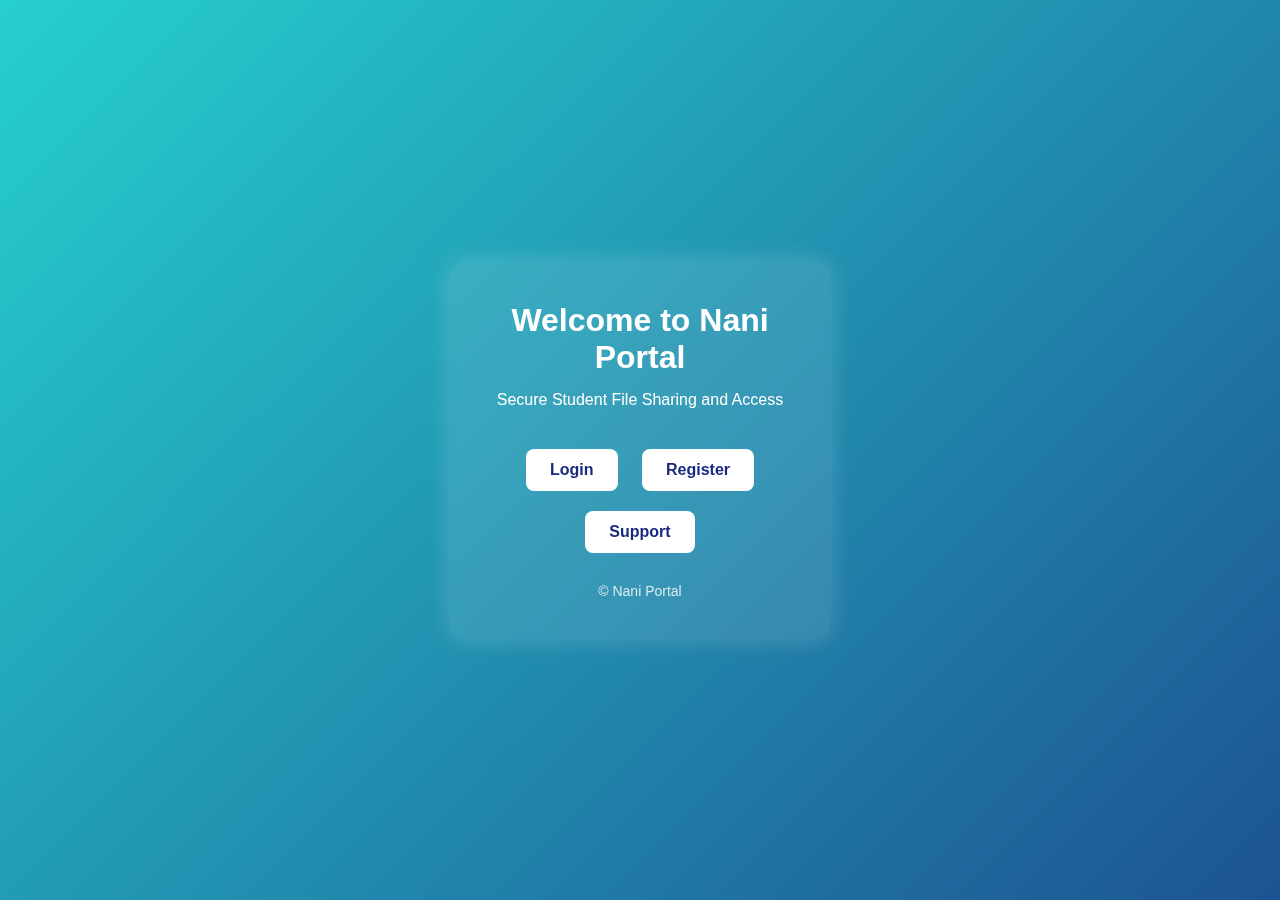
<file: index.html>
<!DOCTYPE html>
<html lang="en">
<head>
  <meta charset="UTF-8">
  <title>Welcome | Nani Portal</title>
  <style>
    * {
      margin: 0;
      padding: 0;
      box-sizing: border-box;
      font-family: 'Segoe UI', sans-serif;
    }

    body {
      height: 100vh;
      background: linear-gradient(-45deg, #1a2980, #26d0ce, #1a2980, #26d0ce);
      background-size: 400% 400%;
      animation: gradientBG 12s ease infinite;
      display: flex;
      align-items: center;
      justify-content: center;
      color: white;
    }

    @keyframes gradientBG {
      0% {background-position: 0% 50%;}
      50% {background-position: 100% 50%;}
      100% {background-position: 0% 50%;}
    }

    .box {
      background: rgba(255, 255, 255, 0.1);
      padding: 40px;
      border-radius: 15px;
      box-shadow: 0 0 25px rgba(255,255,255,0.2);
      width: 380px;
      text-align: center;
      backdrop-filter: blur(10px);
    }

    h1 {
      font-size: 32px;
      margin-bottom: 15px;
      color: #ffffff;
    }

    p {
      font-size: 16px;
      margin-bottom: 30px;
    }

    .btn {
      display: inline-block;
      margin: 10px 10px;
      padding: 12px 24px;
      border: none;
      border-radius: 8px;
      background: white;
      color: #1a2980;
      font-weight: bold;
      cursor: pointer;
      text-decoration: none;
      transition: background 0.3s ease;
    }

    .btn:hover {
      background: #f0f0f0;
    }

    .footer {
      margin-top: 20px;
      font-size: 14px;
      opacity: 0.8;
    }
  </style>
</head>
<body>

  <div class="box">
    <h1>Welcome to Nani Portal</h1>
    <p>Secure Student File Sharing and Access</p>
    <a href="login.php" class="btn">Login</a>
    <a href="register.php" class="btn">Register</a>
    <a href="support.php" class="btn">Support</a>

    <div class="footer">
      &copy; <?= date("Y") ?> Nani Portal
    </div>
  </div>

</body>
</html>
</file>
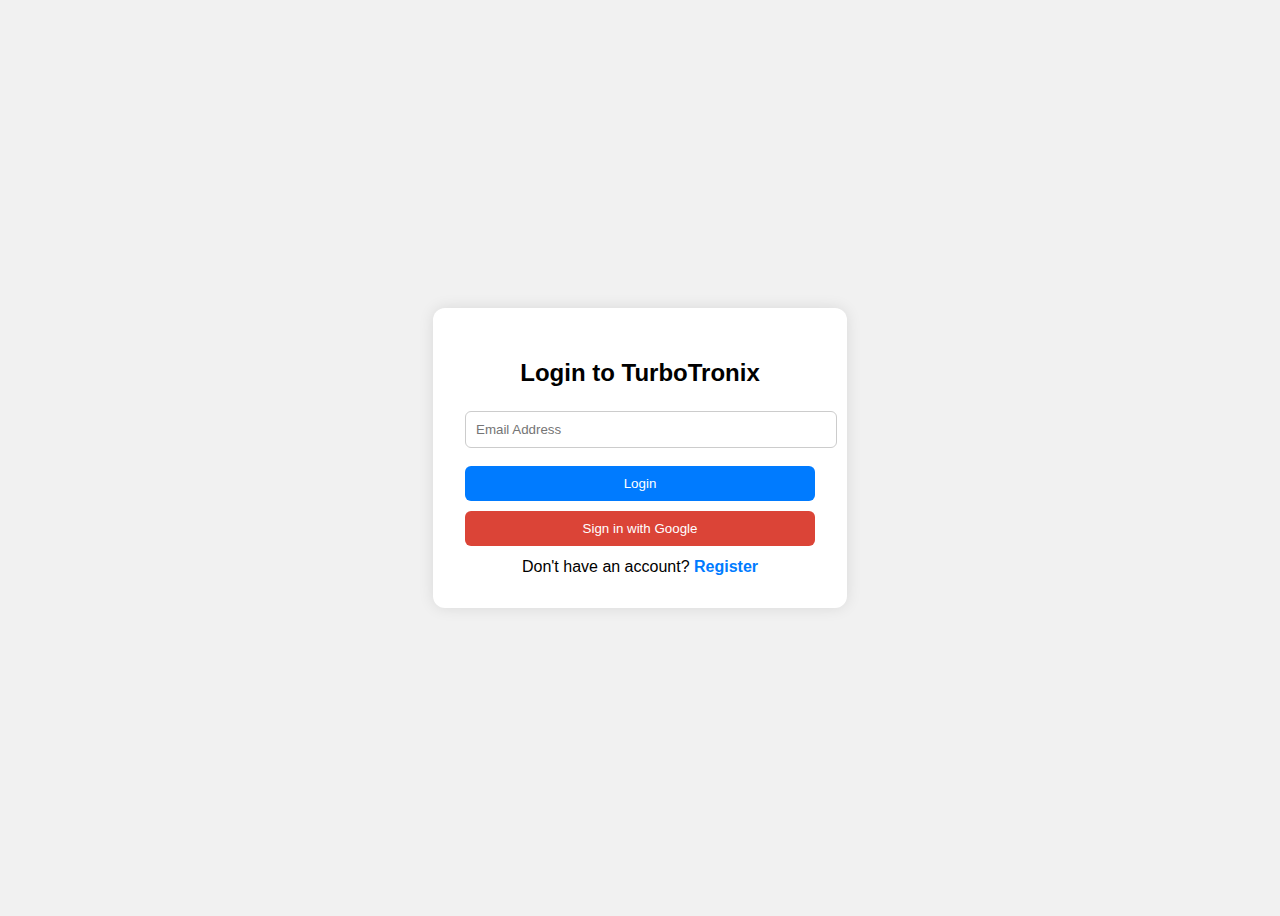
<file: login.html>
<!DOCTYPE html>
<html lang="en">
<head>
  <meta charset="UTF-8" />
  <meta name="viewport" content="width=device-width, initial-scale=1.0"/>
  <title>Login - TurboTronix</title>
  <style>
    body {
      font-family: Arial, sans-serif;
      background: #f1f1f1;
      display: flex;
      justify-content: center;
      align-items: center;
      height: 100vh;
    }
    .container {
      background: white;
      padding: 2rem;
      border-radius: 12px;
      width: 90%;
      max-width: 350px;
      box-shadow: 0 0 15px rgba(0,0,0,0.1);
    }
    h2 {
      text-align: center;
      margin-bottom: 1rem;
    }
    input {
      width: 100%;
      padding: 10px;
      margin: 8px 0;
      border: 1px solid #ccc;
      border-radius: 6px;
    }
    button {
      width: 100%;
      padding: 10px;
      background: #007bff;
      color: white;
      border: none;
      border-radius: 6px;
      margin-top: 10px;
      cursor: pointer;
    }
    button:hover {
      background: #0056b3;
    }
    .google-btn {
      background: #db4437;
      margin-top: 10px;
    }
    .toggle {
      text-align: center;
      margin-top: 12px;
    }
    .toggle a {
      color: #007bff;
      font-weight: bold;
      text-decoration: none;
    }
    #otpField {
      display: none;
    }
  </style>
</head>
<body>
<div class="container">
  <h2 id="formTitle">Login to TurboTronix</h2>

  <input type="text" id="nameField" placeholder="Your Name" style="display:none;" />
  <input type="email" id="emailField" placeholder="Email Address" />
  <input type="text" id="otpField" placeholder="Enter OTP" />

  <button onclick="handleAuth()">Login</button>
  <button class="google-btn" onclick="googleLogin()">Sign in with Google</button>

  <div class="toggle">
    <span id="toggleText">Don't have an account?</span>
    <a href="#" onclick="toggleForm()">Register</a>
  </div>
</div>

<script>
  let isLogin = true;
  let awaitingOTP = false;

  function toggleForm() {
    isLogin = !isLogin;
    document.getElementById("formTitle").innerText = isLogin ? "Login to TurboTronix" : "Register on TurboTronix";
    document.querySelector("button").innerText = isLogin ? "Login" : "Send OTP";
    document.getElementById("nameField").style.display = isLogin ? "none" : "block";
    document.getElementById("otpField").style.display = "none";
    document.getElementById("toggleText").innerText = isLogin ? "Don't have an account?" : "Already have an account?";
    awaitingOTP = false;
  }

  async function handleAuth() {
    const name = document.getElementById("nameField").value.trim();
    const email = document.getElementById("emailField").value.trim();
    const otp = document.getElementById("otpField").value.trim();

    if (!email) return alert("Please enter your email");

    if (!isLogin) {
      if (!awaitingOTP) {
        if (!name) return alert("Please enter your name");

        // Send register OTP
        const res = await fetch("http://localhost:5000/api/auth/register", {
          method: "POST",
          headers: { "Content-Type": "application/json" },
          body: JSON.stringify({ name, email })
        });
        const data = await res.json();
        if (res.ok) {
          alert("OTP sent to your email!");
          document.getElementById("otpField").style.display = "block";
          awaitingOTP = true;
        } else {
          alert(data.message || "Error sending OTP");
        }
      } else {
        // Verify OTP and complete registration
        const res = await fetch("http://localhost:5000/api/auth/verify", {
          method: "POST",
          headers: { "Content-Type": "application/json" },
          body: JSON.stringify({ email, otp })
        });
        const data = await res.json();
        if (res.ok) {
          alert("Registration successful!");
          localStorage.setItem("user", JSON.stringify(data.user));
          window.location.href = "index.html";
        } else {
          alert(data.message || "Invalid OTP");
        }
      }
    } else {
      if (!awaitingOTP) {
        // Send login OTP
        const res = await fetch("http://localhost:5000/api/auth/login", {
          method: "POST",
          headers: { "Content-Type": "application/json" },
          body: JSON.stringify({ email })
        });
        const data = await res.json();
        if (res.ok) {
          alert("OTP sent to your email!");
          document.getElementById("otpField").style.display = "block";
          awaitingOTP = true;
        } else {
          alert(data.message || "User not found");
        }
      } else {
        // Verify login OTP
        const res = await fetch("http://localhost:5000/api/auth/verify", {
          method: "POST",
          headers: { "Content-Type": "application/json" },
          body: JSON.stringify({ email, otp })
        });
        const data = await res.json();
        if (res.ok) {
          alert("Login successful!");
          localStorage.setItem("user", JSON.stringify(data.user));
          window.location.href = "index.html";
        } else {
          alert(data.message || "Invalid OTP");
        }
      }
    }
  }

  function googleLogin() {
    const fakeUser = {
      name: "Google User",
      email: "google@turbotronix.com"
    };
    localStorage.setItem("user", JSON.stringify(fakeUser));
    alert("Logged in with Google!");
    window.location.href = "index.html";
  }
</script>
</body>
</html>
</file>
